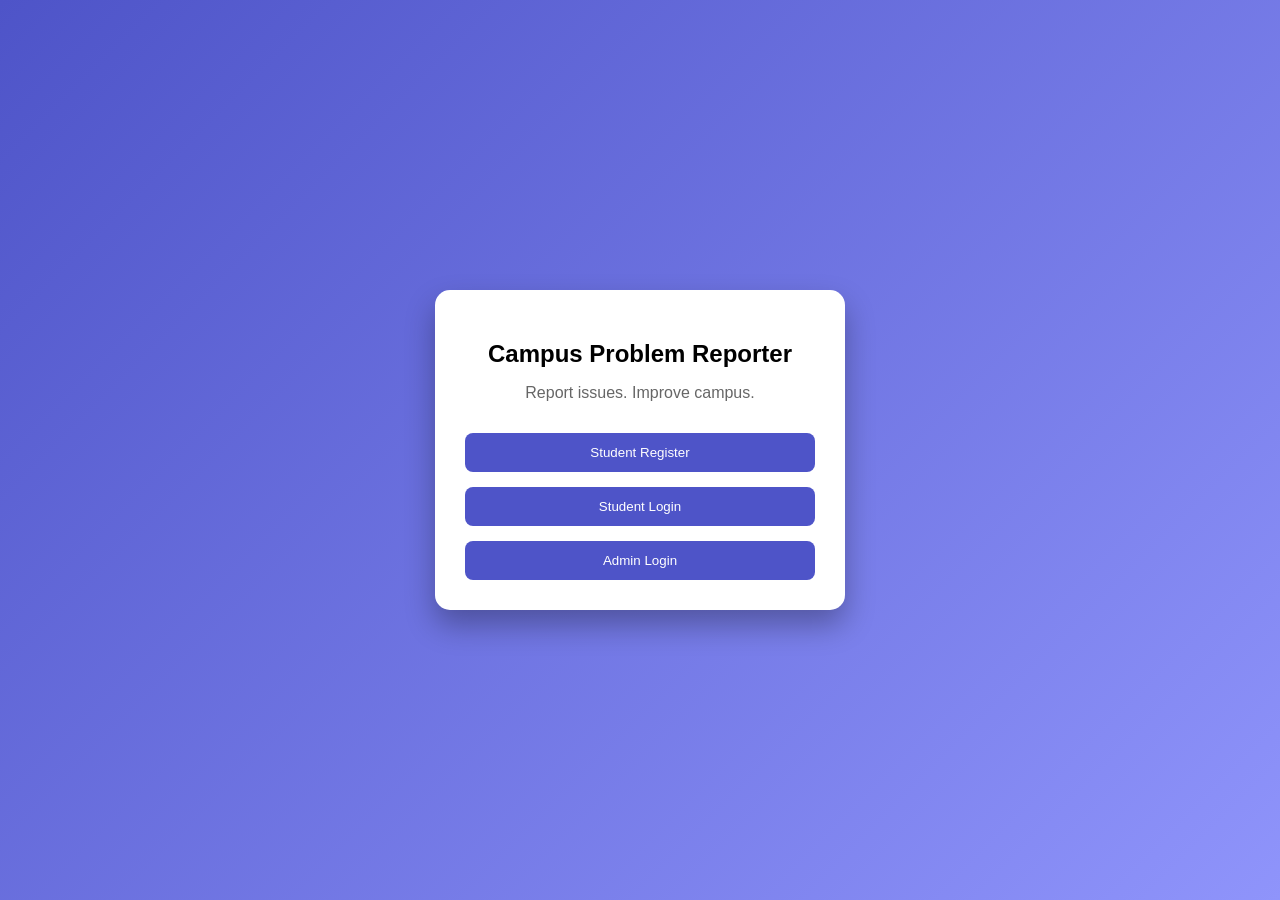
<file: index.html>
<!DOCTYPE html>
<html>
<head>
  <title>Campus Reporter</title>
  <link rel="stylesheet" href="style.css">
</head>
<body>

<div class="card">
  <h2>Campus Problem Reporter</h2>
  <p>Report issues. Improve campus.</p>

  <button onclick="location.href='register.html'">Student Register</button>
  <button onclick="location.href='login.html'">Student Login</button>
  <button onclick="location.href='admin-login.html'">Admin Login</button>
</div>

</body>
</html>
</file>
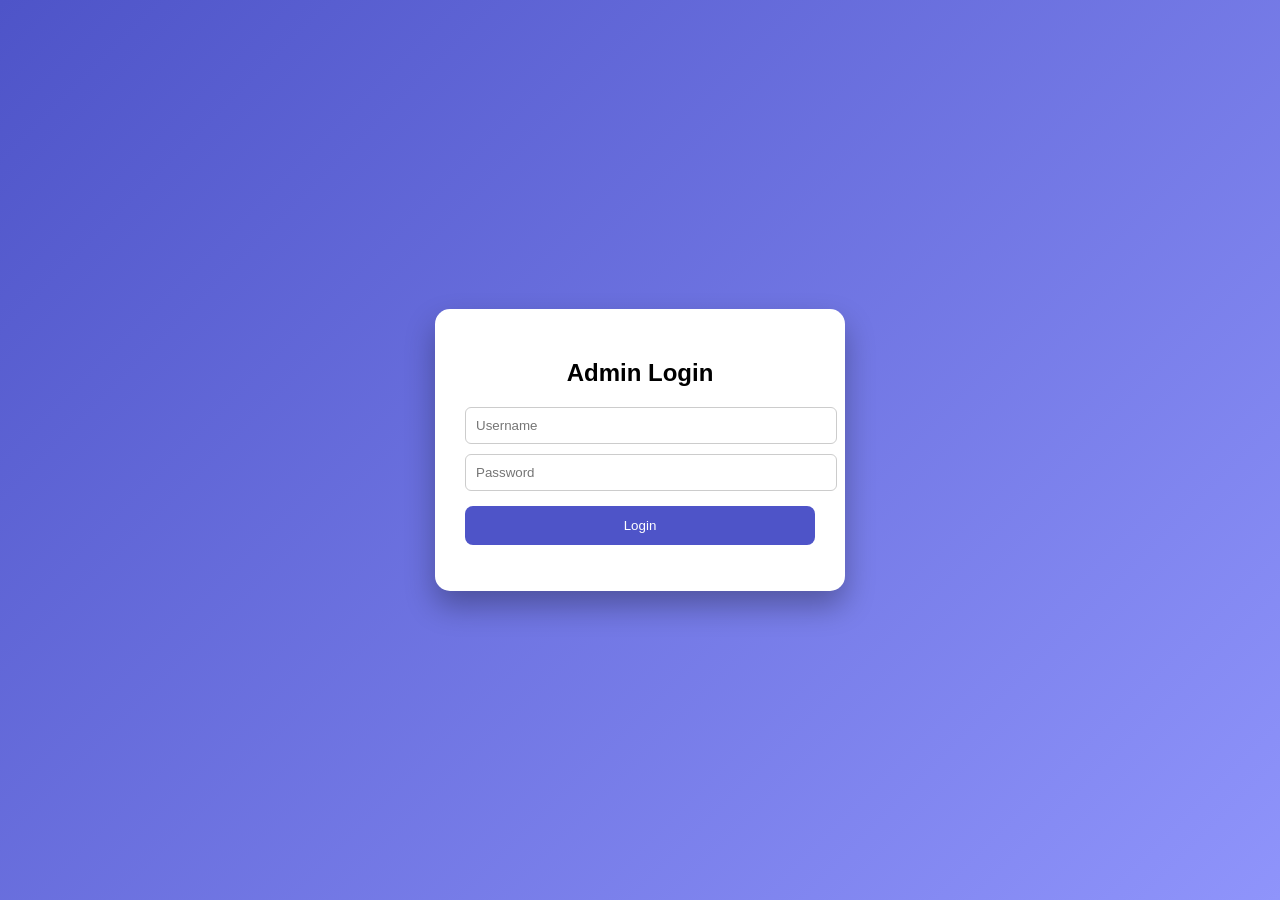
<file: admin-login.html>
<!DOCTYPE html>
<html>
<head>
  <title>Admin Login</title>
  <link rel="stylesheet" href="style.css">
</head>
<body>

<div class="card">
  <h2>Admin Login</h2>

  <input id="user" placeholder="Username">
  <input id="pass" type="password" placeholder="Password">

  <button onclick="adminLogin()">Login</button>
  <p id="msg" class="error"></p>
</div>

<script>
function adminLogin() {
  if (user.value === "registrar" && pass.value === "reg123") {
    window.location = "approve.html";
  }
  else if (user.value === "chairman" && pass.value === "8179849") {
    window.location = "chairman.html";
  }
  else {
    document.getElementById("msg").innerText = "Invalid admin credentials";
  }
}
</script>

</body>
</html>
</file>
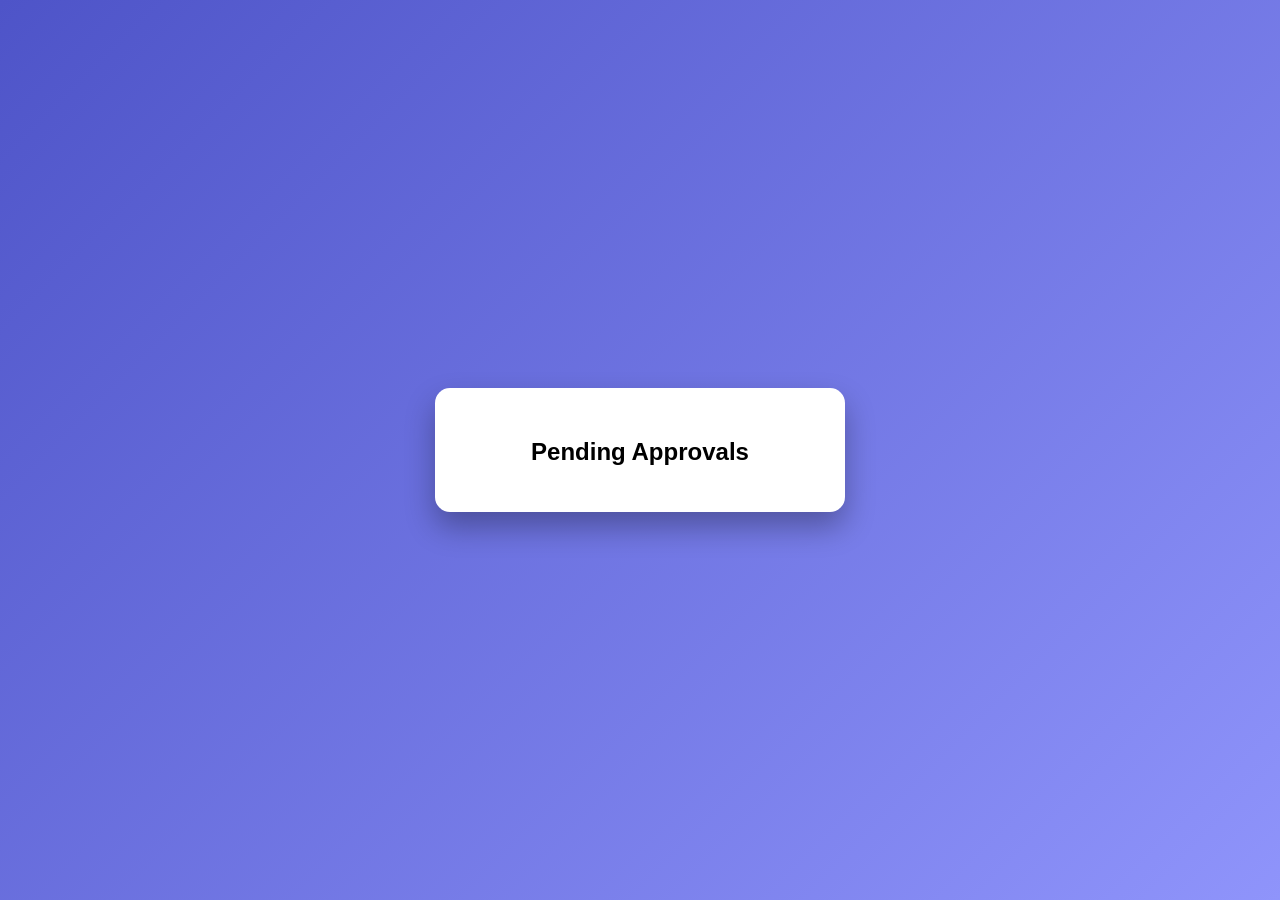
<file: approve.html>
<!DOCTYPE html>
<html>
<head>
  <title>Approve Students</title>
  <link rel="stylesheet" href="style.css">
</head>
<body>

<div class="card">
  <h2>Pending Approvals</h2>
  <ul id="list"></ul>
</div>

<script>
fetch("http://localhost:3000/pending")
.then(res => res.json())
.then(data => {
  data.forEach(u => {
    list.innerHTML += `
      <li>${u.email}
        <button onclick="approve('${u.email}')">Approve</button>
      </li>`;
  });
});

function approve(email) {
  fetch("http://localhost:3000/approve", {
    method: "POST",
    headers: {"Content-Type":"application/json"},
    body: JSON.stringify({ email })
  }).then(() => location.reload());
}
</script>

</body>
</html>
</file>
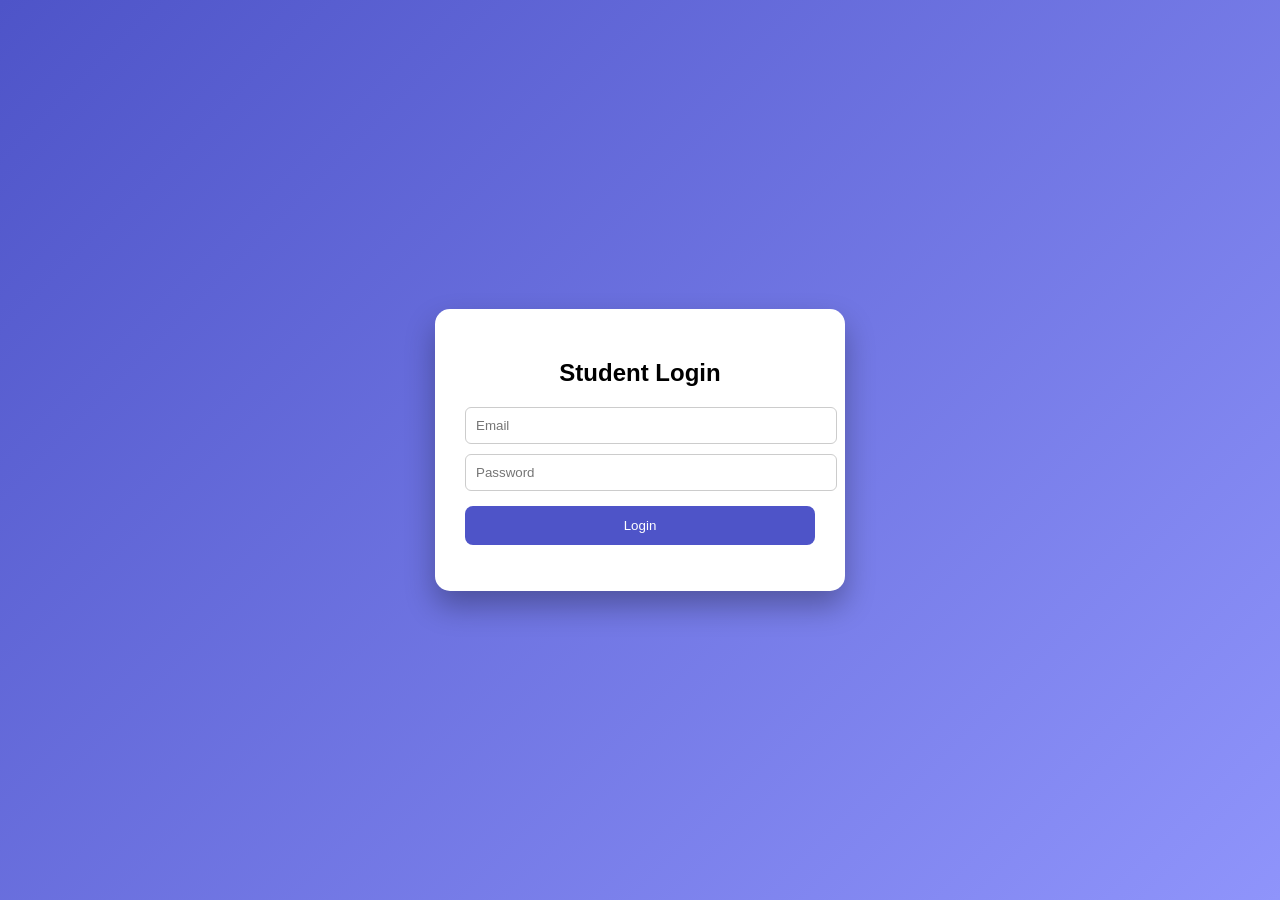
<file: login.html>
<!DOCTYPE html>
<html>
<head>
  <title>Login</title>
  <link rel="stylesheet" href="style.css">
</head>
<body>

<div class="card">
  <h2>Student Login</h2>

  <input id="email" placeholder="Email">
  <input id="password" type="password" placeholder="Password">

  <button onclick="login()">Login</button>
  <p id="msg" class="error"></p>
</div>

<script>
function login() {
  fetch("http://localhost:3000/login", {
    method: "POST",
    headers: {"Content-Type":"application/json"},
    body: JSON.stringify({
      email: email.value,
      password: password.value
    })
  })
  .then(res => res.text())
  .then(msg => {
    if (msg === "OK") window.location = "report.html";
    else document.getElementById("msg").innerText = msg;
  });
}
</script>

</body>
</html>
</file>
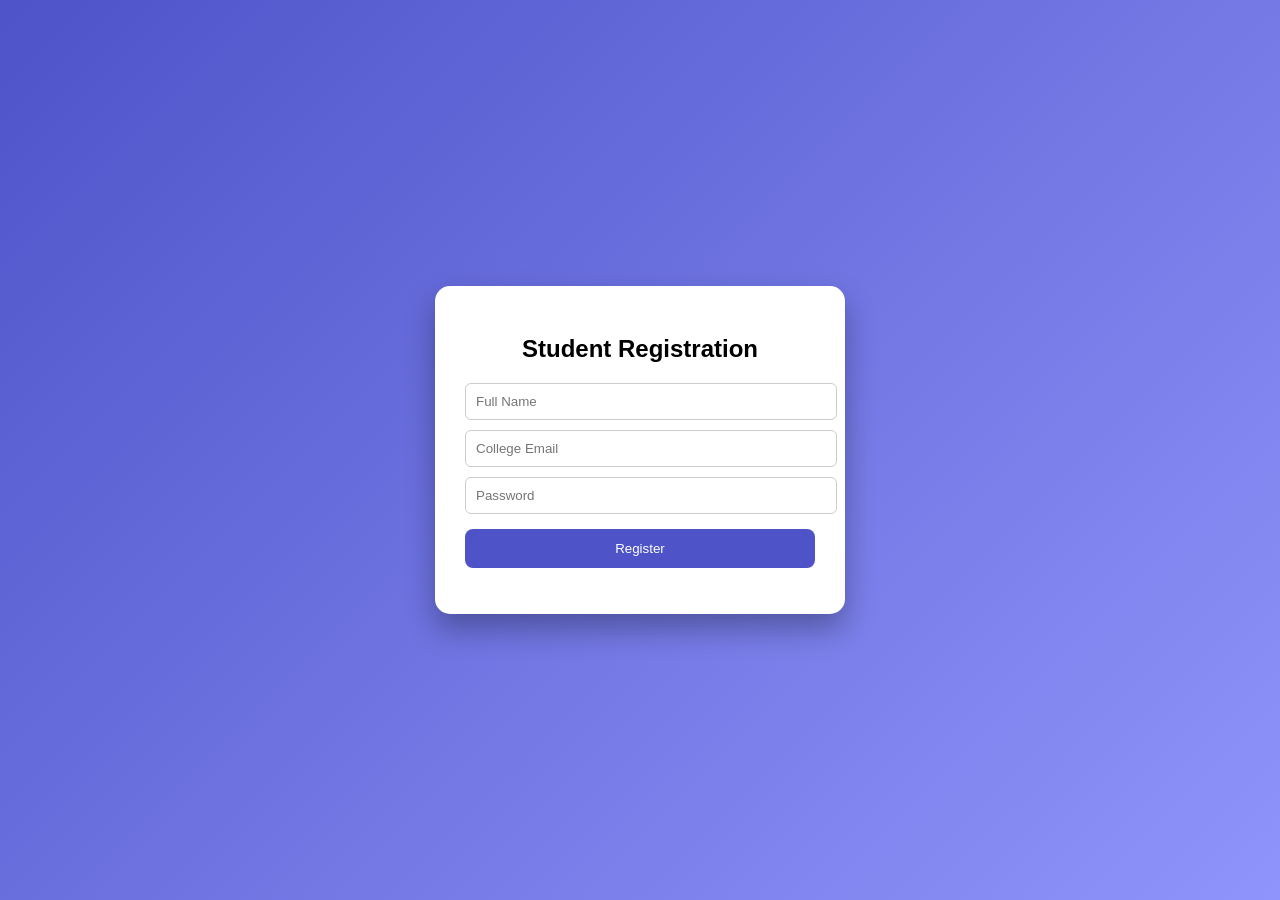
<file: register.html>
<!DOCTYPE html>
<html>
<head>
  <title>Register</title>
  <link rel="stylesheet" href="style.css">
</head>
<body>

<div class="card">
  <h2>Student Registration</h2>

  <input id="name" placeholder="Full Name">
  <input id="email" placeholder="College Email">
  <input id="password" type="password" placeholder="Password">

  <button onclick="register()">Register</button>
  <p id="msg" class="success"></p>
</div>

<script>
function register() {
  fetch("http://localhost:3000/register", {
    method: "POST",
    headers: {"Content-Type":"application/json"},
    body: JSON.stringify({
      name: name.value,
      email: email.value,
      password: password.value
    })
  })
  .then(res => res.text())
  .then(msg => document.getElementById("msg").innerText = msg);
}
</script>

</body>
</html>
</file>
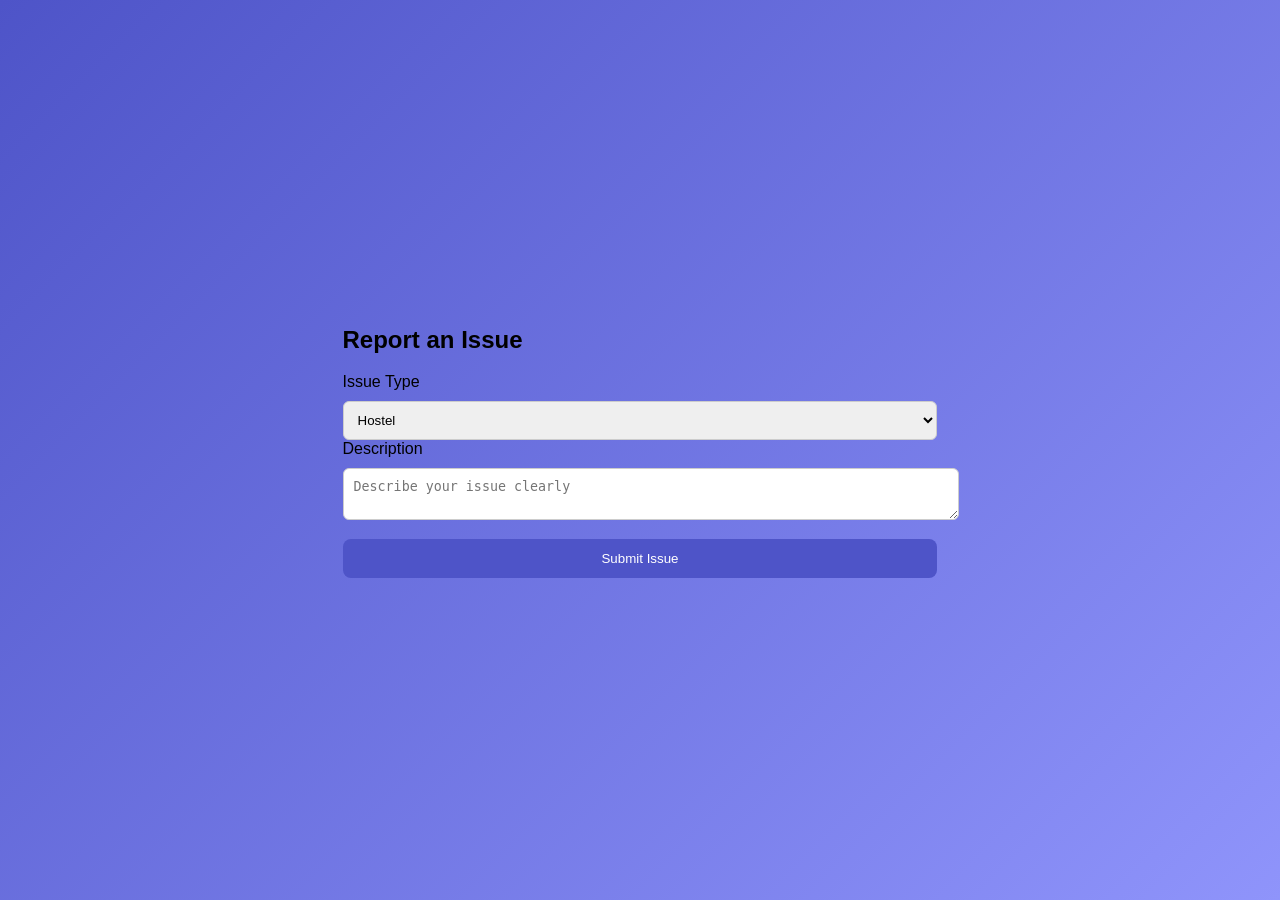
<file: report.html>
<!DOCTYPE html>
<html>
<head>
  <title>Report Issue</title>
  <link rel="stylesheet" href="style.css">
</head>
<body>

<div class="container">
  <h2>Report an Issue</h2>

  <label>Issue Type</label>
  <select id="type">
    <option value="Hostel">Hostel</option>
    <option value="Faculty">Faculty</option>
    <option value="Infrastructure">Infrastructure</option>
    <option value="Sensitive">Sensitive</option>
  </select>

  <label>Description</label>
  <textarea id="issue" placeholder="Describe your issue clearly"></textarea>

  <button onclick="submitIssue()">Submit Issue</button>

  <p id="msg"></p>
</div>

<script>
function submitIssue() {
  const type = document.getElementById("type").value;
  const issue = document.getElementById("issue").value;

  if(issue.trim() === ""){
    document.getElementById("msg").innerText = "Please describe the issue.";
    return;
  }

  fetch("http://localhost:3000/report", {
    method: "POST",
    headers: { "Content-Type": "application/json" },
    body: JSON.stringify({
      type: type,
      issue: issue
    })
  })
  .then(() => {
    window.location.href = "success.html";
  })
  .catch(err => {
    document.getElementById("msg").innerText = "Server not running!";
  });
}
</script>

</body>
</html>
</file>
<file: style.css>
body {
  margin: 0;
  font-family: 'Segoe UI', sans-serif;
  background: linear-gradient(135deg, #4e54c8, #8f94fb);
  height: 100vh;
  display: flex;
  justify-content: center;
  align-items: center;
}

.card {
  background: #fff;
  padding: 30px;
  width: 350px;
  border-radius: 15px;
  box-shadow: 0 15px 30px rgba(0,0,0,0.3);
  text-align: center;
}

.card h2 {
  margin-bottom: 10px;
}

.card p {
  color: #666;
}

input, select, textarea {
  width: 100%;
  padding: 10px;
  margin-top: 10px;
  border-radius: 6px;
  border: 1px solid #ccc;
}

button {
  margin-top: 15px;
  width: 100%;
  padding: 12px;
  background: #4e54c8;
  color: white;
  border: none;
  border-radius: 8px;
  cursor: pointer;
}

button:hover {
  opacity: 0.9;
}

.link {
  margin-top: 10px;
  font-size: 14px;
}

.error {
  color: red;
  margin-top: 10px;
}

.success {
  color: green;
}
</file>
